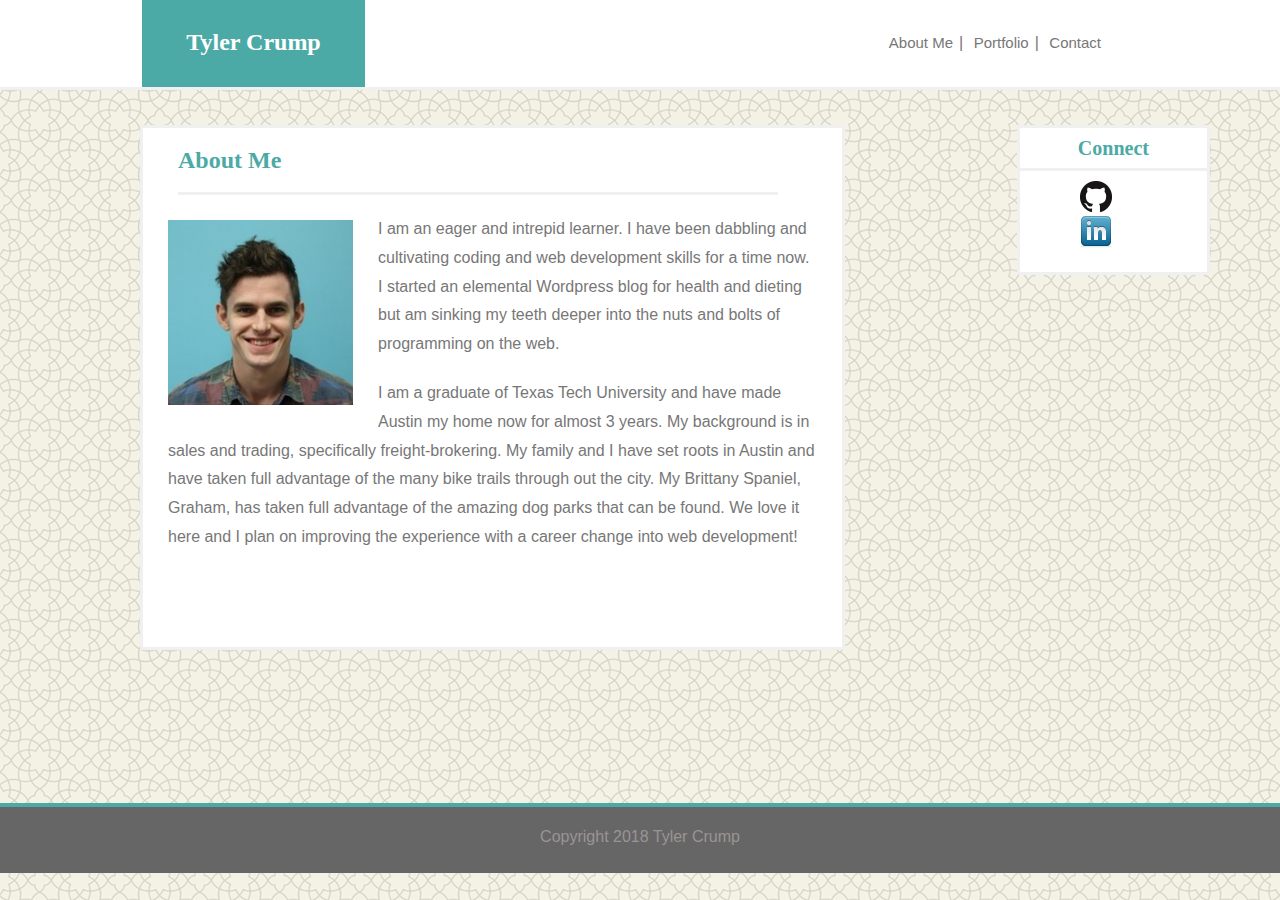
<file: index.html>
<!DOCTYPE html>
<html>
<head>
    <meta name="viewport" content="width=device-width, initial-scale=1">
    <meta charset="utf-8">
    <title>About Me Page</title>
    <link rel="stylesheet" type="text/css" href="assets/css/reset.css">
    <link rel="stylesheet" type="text/css" href="assets/css/style.css">
</head>
<body>
        
    <header>
        <div class="name-logo">
            <h1>Tyler Crump</h1>
        </div>
            <nav id="navbar">
                <a href="index.html"><button class="button">About Me</button></a>|
                <a href="portfolio.html"><button class="button">Portfolio</button></a>|
                <a href="contact.html"><button class="button">Contact</button></a>
            </nav>
    </header>

        <div class="main-container1">
            <section id="bio-box">
                <h2 id="aboutme">About Me</h2>
                <img id="bio-image" src="assets/images/Tyler profile pic.jpeg"alt ="picture of tyler crump">
                <p>I am an eager and intrepid learner. I have been dabbling and cultivating coding and web 
                    development skills for a time now. I started an elemental Wordpress blog for health and 
                    dieting but am sinking my teeth deeper into the nuts and bolts of programming on the web.</p> 
                    <p>I am a graduate of Texas Tech University and have made Austin my home now for almost 3 years. 
                    My background is in sales and trading, specifically freight-brokering. My family and I have 
                    set roots in Austin and have taken full advantage of the many bike trails through out the 
                    city. My Brittany Spaniel, Graham, has taken full advantage of the amazing dog parks that can 
                    be found. We love it here and I plan on improving the experience with a career change into web 
                    development!</p>
            </section>

            <section id="social-links-box1">
                <h3 id="connect1">Connect</h3>
                <ul id="connect-links1">
                    <li><a href="https://github.com/tcrump38"><img class="icon" src="assets/images/GitHub-Mark-32px.png" alt="GitHub Profile"></a></li>
                    <li><a href="https://www.linkedin.com/in/tylercrump432"><img class="icon" src="assets/images/linkedin.png" alt="LinkedIn Profile"></a></li>
                </ul>

            </section>
        </div>
    
        <div id="bottom-container1">
            <footer id="footer1">Copyright 2018 Tyler Crump</footer>
        </div>
</body>
</html>
</file>
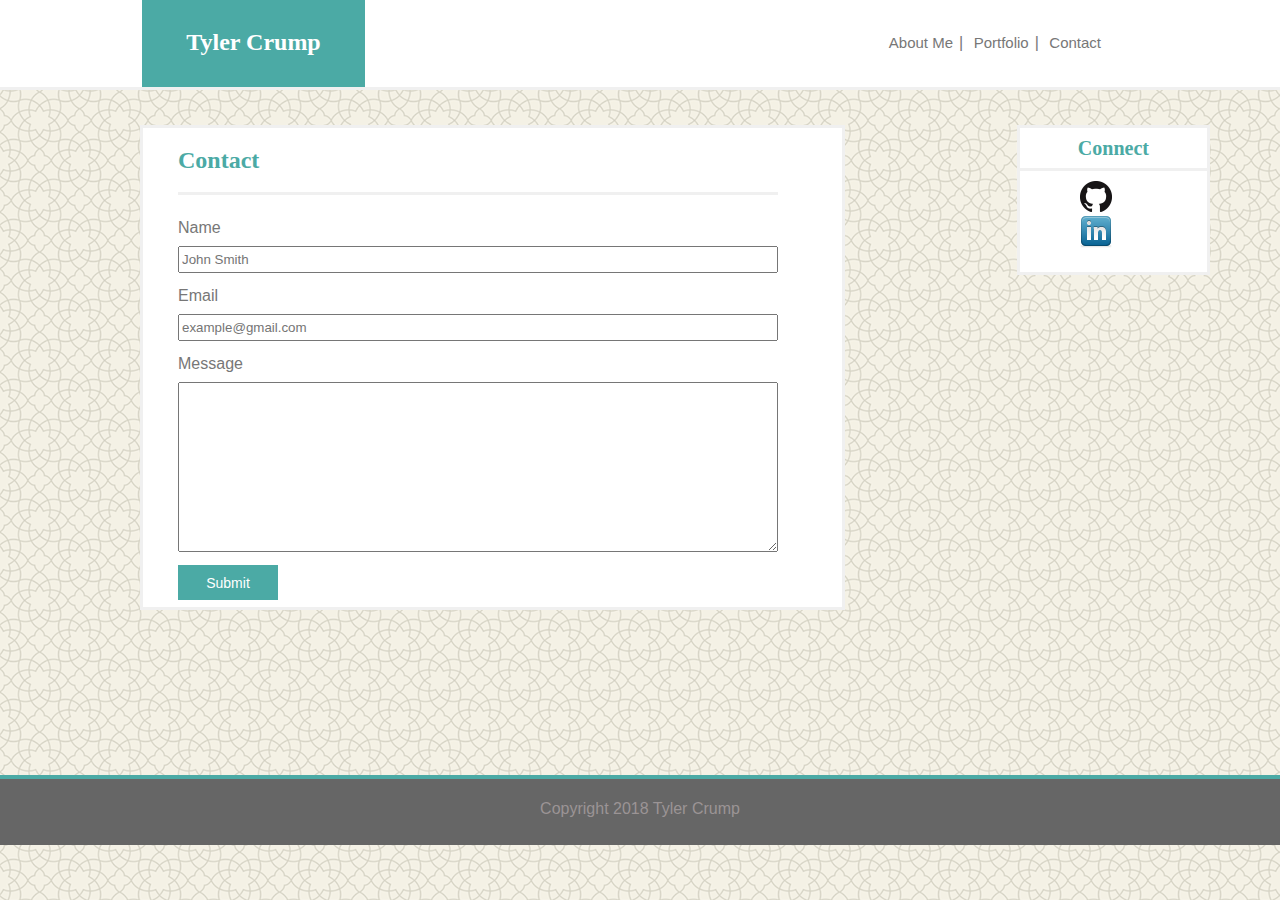
<file: contact.html>
<!DOCTYPE html>
<html>
<head>
    <meta name="viewport" content="width=device-width, initial-scale=1.0">
    <meta charset="utf-8">
    <title>Contact Page</title> 
    <link rel="stylesheet" type="text/css" href="assets/css/reset.css">
    <link rel="stylesheet" type="text/css" href="assets/css/style.css">
</head>
<body>
    
    <header>
        <div class="name-logo"><h1>Tyler Crump</h1>
        </div>
            <nav id="navbar">
                <a href="index.html"><button class="button">About Me</button></a>|
                <a href="portfolio.html"><button class="button">Portfolio</button></a>|
                <a href="contact.html"><button class="button">Contact</button></a>
            </nav>
    </header>
        
    <div class="main-container2">
        <section id="contact-box">
            <h2 id="contact">Contact</h2>
                
                <form id="contact-form">
                    <ul>
                        <li>
                            <label for="name">Name</label>
                            <input type="text" name="name" placeholder="John Smith" required="required">
                        </li>
                        <li>
                            <label for="email" id="email-label">Email</label>
                            <input type="email" name="email" placeholder="example@gmail.com" required="required">
                        </li>
                        <li>
                            <label for="message" id="message-label">Message</label>
                            <textarea id="message" name="message" required="required"></textarea>
                        </li>
                    </ul>
                    <input id="submit" type="submit">
                </form>
        </section>
    

        <section id="social-links-box2">  
            <h3 id="connect2">Connect</h3>
            <ul id="connect-links2">
                <li><a href="https://github.com/tcrump38"><img class="icon" src="assets/images/GitHub-Mark-32px.png" alt="GitHub Profile"></a></li>
                <li><a href="https://www.linkedin.com/in/tylercrump432"><img class="icon" src="assets/images/linkedin.png" alt="LinkedIn Profile"></a></li>
            </ul>
        </section>
    </div>
    
<div id="bottom-container2">
    <footer id="footer2">Copyright 2018 Tyler Crump</footer>
</div>

</body>
</html>

</body>
</html>
</file>
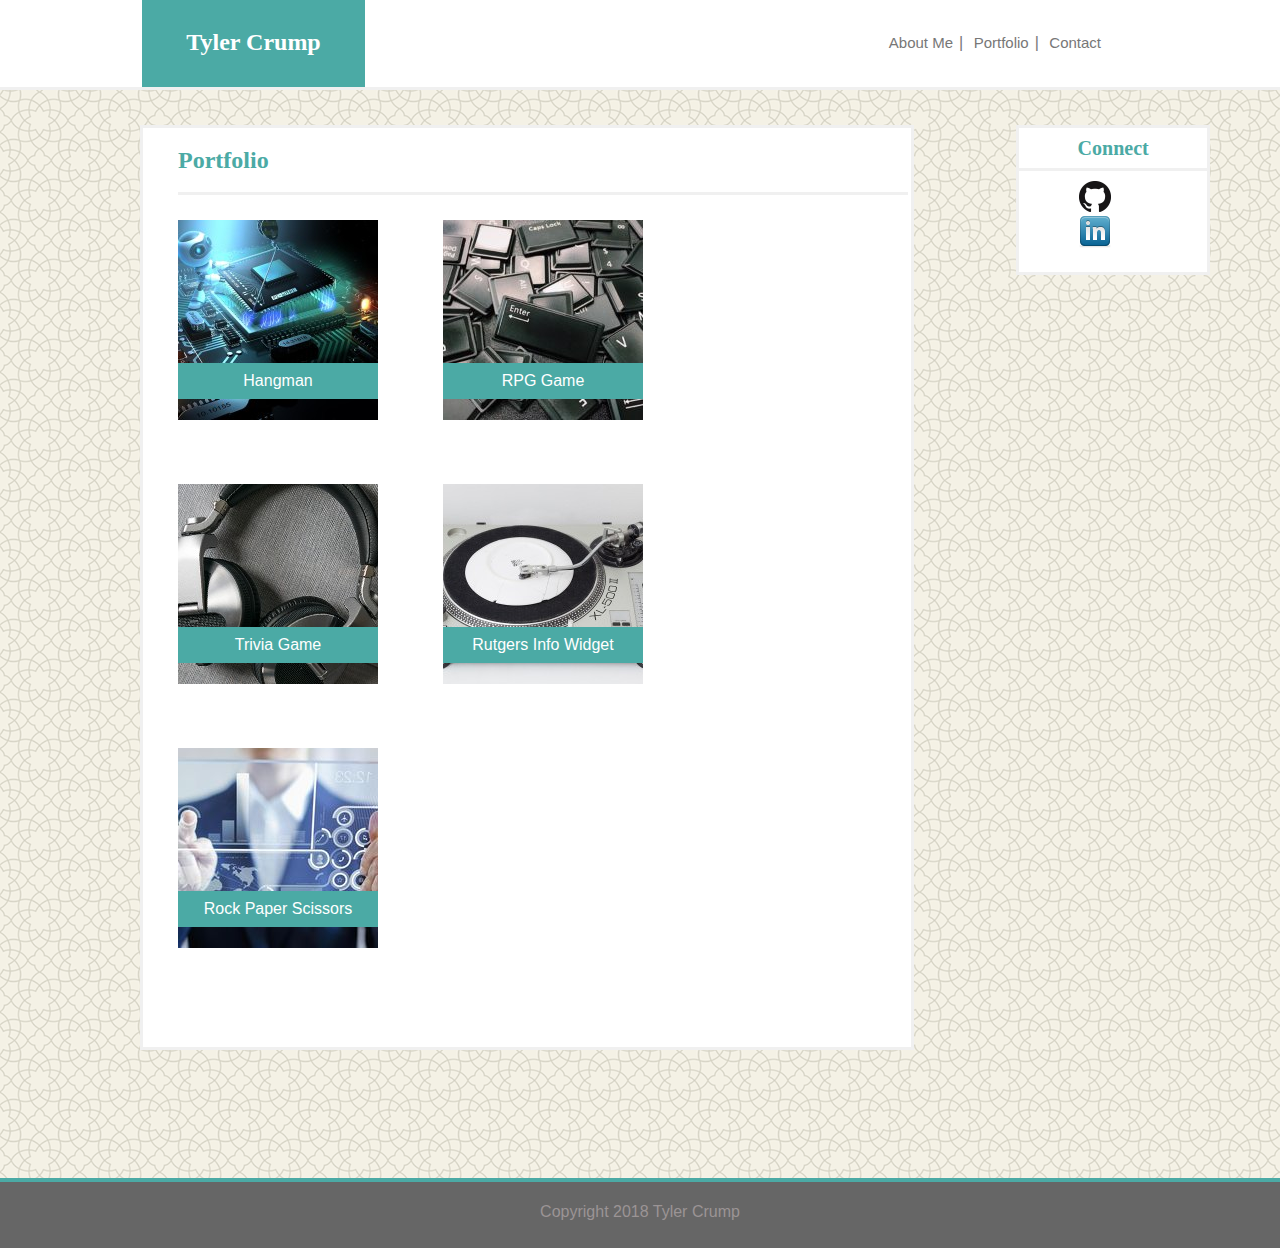
<file: portfolio.html>
<!DOCTYPE html>
<html>
<head>
    <meta name="viewport" content="width=device-width, initial-scale=1.0">
    <meta charset="utf-8">
    <title>Portfolio Page</title> 
    <link rel="stylesheet" type="text/css" href="assets/css/reset.css">
    <link rel="stylesheet" type="text/css" href="assets/css/style.css">
</head>
    <body>

        <header>
            <div class="name-logo"><h1>Tyler Crump</h1>
            </div>
                <nav id="navbar">
                    <a href="index.html"><button class="button">About Me</button></a>|
                    <a href="portfolio.html"><button class="button">Portfolio</button></a>|
                    <a href="contact.html"><button class="button">Contact</button></a>
                </nav>
        </header>
        
        <div id="main-container3">
            <section id="portfolio-box">
                <h2 id="portfolio">Portfolio</h2>

                <ul class="boxes-list">
                    <li class="boxes">
                        <div>
                            <img src="assets/images/Computer-Chip-Robot-200x200.jpg" alt="technics-image">
                            <a href="#"><h3 class="project-title">Hangman</h3></a>
                        </div>
                    </li>
                    
                    <li class="boxes">
                        <div>
                            <img src="assets/images/computerrepairjacksonvillenc-200x200.jpeg" alt="computer-keys-image">
                            <a href="#"><h3 class="project-title">RPG Game</h3></a>
                        </div>
                    </li>

                    <li class="boxes">
                        <div>
                            <img src="assets/images/DJ Headphones-200x200.jpg" alt="headphones-image">
                            <a href="#"><h3 class="project-title">Trivia Game</h3></a>
                        </div>
                    </li>
            
                    <li class="boxes">
                        <div>
                            <img src="assets/images/022_S.Schoenfeld_ALL_lowres-200x200.jpg" alt="record-player-image">
                            <a href="#"><h3 class="project-title">Rutgers Info Widget</h3></a>
                        </div>
                    </li>
               
                    <li class="boxes">
                        <div>
                            <img class="portfolio-image" src="assets/images/635606523600584545-computing.jpg" alt="computing-image">
                            <a href="#"><h3 class="project-title">Rock Paper Scissors</h3></a>
                        </div>
                    </li>
                </ul>
            </section>

            <section id="social-links-box3">  
                <h4 id="connect3">Connect</h4>
                <ul id="connect-links3">
                    <li><a href="https://github.com/tcrump38"><img class="icon" src="assets/images/GitHub-Mark-32px.png" alt="GitHub Profile"></a></li>
                    <li><a href="http://www.linkedin.com/in/tylercrump432"><img class="icon" src="assets/images/linkedin.png" alt="LinkedIn Profile"></a></li>
                </ul>
            </section>
        </div>

        <div id="bottom-container3">
                <footer id="footer3">Copyright 2018 Tyler Crump</footer>
        </div>



        



        </body>
        </html>
</file>
<file: assets/css/style.css>
/*About Me Page*/

* {
    box-sizing: border-box;
}

body {
    background-image: url("../images/oriental.png");
    color: #777777;
    font-family: "Arial", "Helvetica Neue", Helvetica, sans-serif;
    margin: 0;
}

header {
    background-color: white;
    height: 90px;
    border-bottom: 3px solid #f0f0f0;
}

.name-logo {
    float: left;
    background-color: #4baaa5;
    padding: 30px;
    width: 223px;
    height: 87px;
    text-align: center;
    margin-left: 142px;
}

h1 {
    font-family: "Georgia", Times, "Times New Roman", serif;
 	font-weight: bold;
 	font-size: 24px;
    color: #ffffff;  
}

#navbar {
    float: right;
    padding: 33px;
    margin-right: 140px;
}

button {
    cursor: pointer;
    font-family: "Arial", "Helvetica Neue", Helvetica, sans-serif;
    font-size: 15px;
    border: none;
    color: #777777;
    background-color: white;
}

.main-container1 {
    display: flex;
    margin: 35px 70px;

}

#bio-box {
    text-align: left;
    background-color: white;
    height: 525px;
    width: 730px;
    margin-left: 70px;
    border: 3px solid #f0f0f0;
}

#aboutme {
    background-color: white;
    color: #4baaa5;
    padding: 20px 0;
    width: 600px;
    margin-left: 35px;
    font-family: "Georgia", Times, "Times New Roman", serif;
    font-weight: bold;
    font-size: 24px;
    border-bottom: 3px solid #f0f0f0;
}

#bio-image {
    float: left;
    width: 185px;
    margin: 25px 25px 25px 25px;
}

p {
    line-height: 1.8;
    margin-top: 20px;
    margin-left: 25px;
    margin-right: 25px;
}

#social-links-box1 {
    background-color: white;
    border: 3px solid #f0f0f0;
    width: 200px;
    height: 150px;
    margin-left: 172px;
}

#connect1 {
    color: #4baaa5;
    font-weight: bold;
    font-size: 20px;
    font-family: "Georgia", Times, "Times New Roman", serif;
    border-bottom: 3px solid #f0f0f0;
    text-align: center;
    padding: 10px; 
}

#connect-links1 {
    margin: 10px 60px;
}

li {
    display: inline;
    
}

#bottom-container1 {
    background-color: #666666;
    color: #9b9495;
    height: 70px;
    border-top: 4px solid #4baaa5;
    margin-top: 153px;
}

#footer1 {
    margin-top: 22px;
    text-align: center;
}

/*Contact Page*/


.main-container2 {
    display: flex;
    margin: 35px 70px;
    height: 500px;
}

#contact-box {
    background-color: white;
    text-align: left;
    height: 485px;
    width: 730px;
    margin-left: 70px;
    border: 3px solid #f0f0f0;
}

#contact {
    background-color: white;
    color: #4baaa5;
    padding: 20px 0;
    width: 600px;
    margin-left: 35px;
    font-family: "Georgia", Times, "Times New Roman", serif;
    font-weight: bold;
    font-size: 24px;
    border-bottom: 3px solid #f0f0f0;
}

#contact-form {
    background-color: white;
    width: 635px;
    height: 380px;
}

label {
    display: block;
    margin-top: 25px;
    margin-left: 35px;
    margin-bottom: 10px;

}

#email-label {
    margin-top: 15px;
}
#message-label {
    margin-top: 15px;
}

input {
    margin-left: 35px;
    height: 27px;
    width: 600px;
}

textarea {
    margin-left: 35px;
    width: 600px;
    height: 170px;
}

#submit {
    margin-top: 10px;
    width: 60px;
    background-color: #4baaa5;
    color: white;
    height: 35px;
    width: 100px;
    font-size: 14px;
    border: none;
}

#social-links-box2 {
    background-color: white;
    border: 3px solid #f0f0f0;
    width: 200px;
    height: 150px;
    margin-left: 172px;
}

#connect2 {
    color: #4baaa5;
    font-weight: bold;
    font-size: 20px;
    font-family: "Georgia", Times, "Times New Roman", serif;
    border-bottom: 3px solid #f0f0f0;
    text-align: center;
    padding: 10px; 
}

#connect-links2 {
    margin: 10px 60px;
}

#bottom-container2 {
    background-color: #666666;
    color: #9b9495;
    height: 70px;
    border-top: 4px solid #4baaa5;
    margin-top: 150px;
}

#footer2 {
    margin-top: 22px;
    text-align: center;
}

/*Portfolio Page*/


#main-container3 {
    display: flex;
    margin: 35px 70px;
    height: 950px;
}

#portfolio-box {
    background-color: white;
    height: 925px;
    width: 800px;
    margin-left: 70px;
    border: 3px solid #f0f0f0;

}

#portfolio {
    background-color: white;
    color: #4baaa5;
    padding: 20px 0;
    width: 730px;
    margin-left: 35px;
    font-family: "Georgia", Times, "Times New Roman", serif;
    font-weight: bold;
    font-size: 24px;
    border-bottom: 3px solid #f0f0f0;
}


.boxes {
    float: left;
    position: relative;
    margin-top: 25px;
    margin-left: 35px;
    margin-right: 30px;
}

.project-title {
    position: relative;
    text-align: center;
    background-color: #4baaa5;
    color: white;
    bottom: 60px;
    padding: 10px;
}

#social-links-box3 {
    background-color: white;
    border: 3px solid #f0f0f0;
    width: 200px;
    height: 150px;
    margin-left: 102px;
}

#connect3 {
    color: #4baaa5;
    font-weight: bold;
    font-size: 20px;
    font-family: "Georgia", Times, "Times New Roman", serif;
    border-bottom: 3px solid #f0f0f0;
    text-align: center;
    padding: 10px; 
}

#connect-links3 {
    margin: 10px 60px;
}

#bottom-container3 {
    background-color: #666666;
    color: #9b9495;
    height: 70px;
    border-top: 4px solid #4baaa5;
    margin-top: 103px;
}

#footer3 {
    margin-top: 22px;
    text-align: center;
}

a {
    text-decoration: none;
}

/*Media Queries*/

@media screen and (max-width:980px){
    #social-links-box1 {
        margin-left: 0%;
    }
    #social-links-box2 {
        margin-left: 0%;
    }
    #social-links-box3 {
        margin-left: 0%;
    }
    #portfolio-box {
        width: 100%;
    }
    #portfolio {
        width: 75%;
    }

    #contact-box,
    #contact,
    #contact-form,
    label,
    #email-label,
    #message-label,
    input,
    textarea,
    #submit {
        width: 70%;
    }
}

@media screen and (max-width:768px){
    .main-container1 {
        display: grid;
    }
    #social-links-box1 {
        width: 70%;
        margin-left: 11%;
    }
    #connect-links1 {
        text-align: center;
    }
    #navbar {
        float: none;
        margin-left: 50%;
    }
    #bio-box {
        width: 70%;
        height: 100%;
    }
    #aboutme {
        width: 80%;
    }



    .main-container2 {
        display: grid;
    }
    #social-links-box2 {
        width: 70%;
        margin-left: 11%;
    }
    #connect-links2 {
        text-align: center;
    }
    #navbar {
        margin: auto;
        float: none;
        margin-left: 50%;
    }
    #bottom-container2 {
        margin-top: 30%;
    }
    


    .main-container3 {
        display: grid;
    }
    #social-links-box3 {
        width: 91%;
        margin-left: 8.7%;
    }
    #connect-links3 {
        text-align: center;
    }
    #portfolio-box {
        height: 150%;
    }
    #bottom-container3 {
        margin-top: 75%;
    }
    #navbar {
        float: none;
        margin-left: 50%;
    }
}

@media screen and (max-width:640px) {
    #navbar {
        float: none;
        margin: auto;
    }
    #bottom-container3 {
        margin-top: 80%;
    }
    #social-links-box1 {
        margin-left: 14%;
    }
    #social-links-box2 {
        margin-left: 14%;
    }
}
</file>
